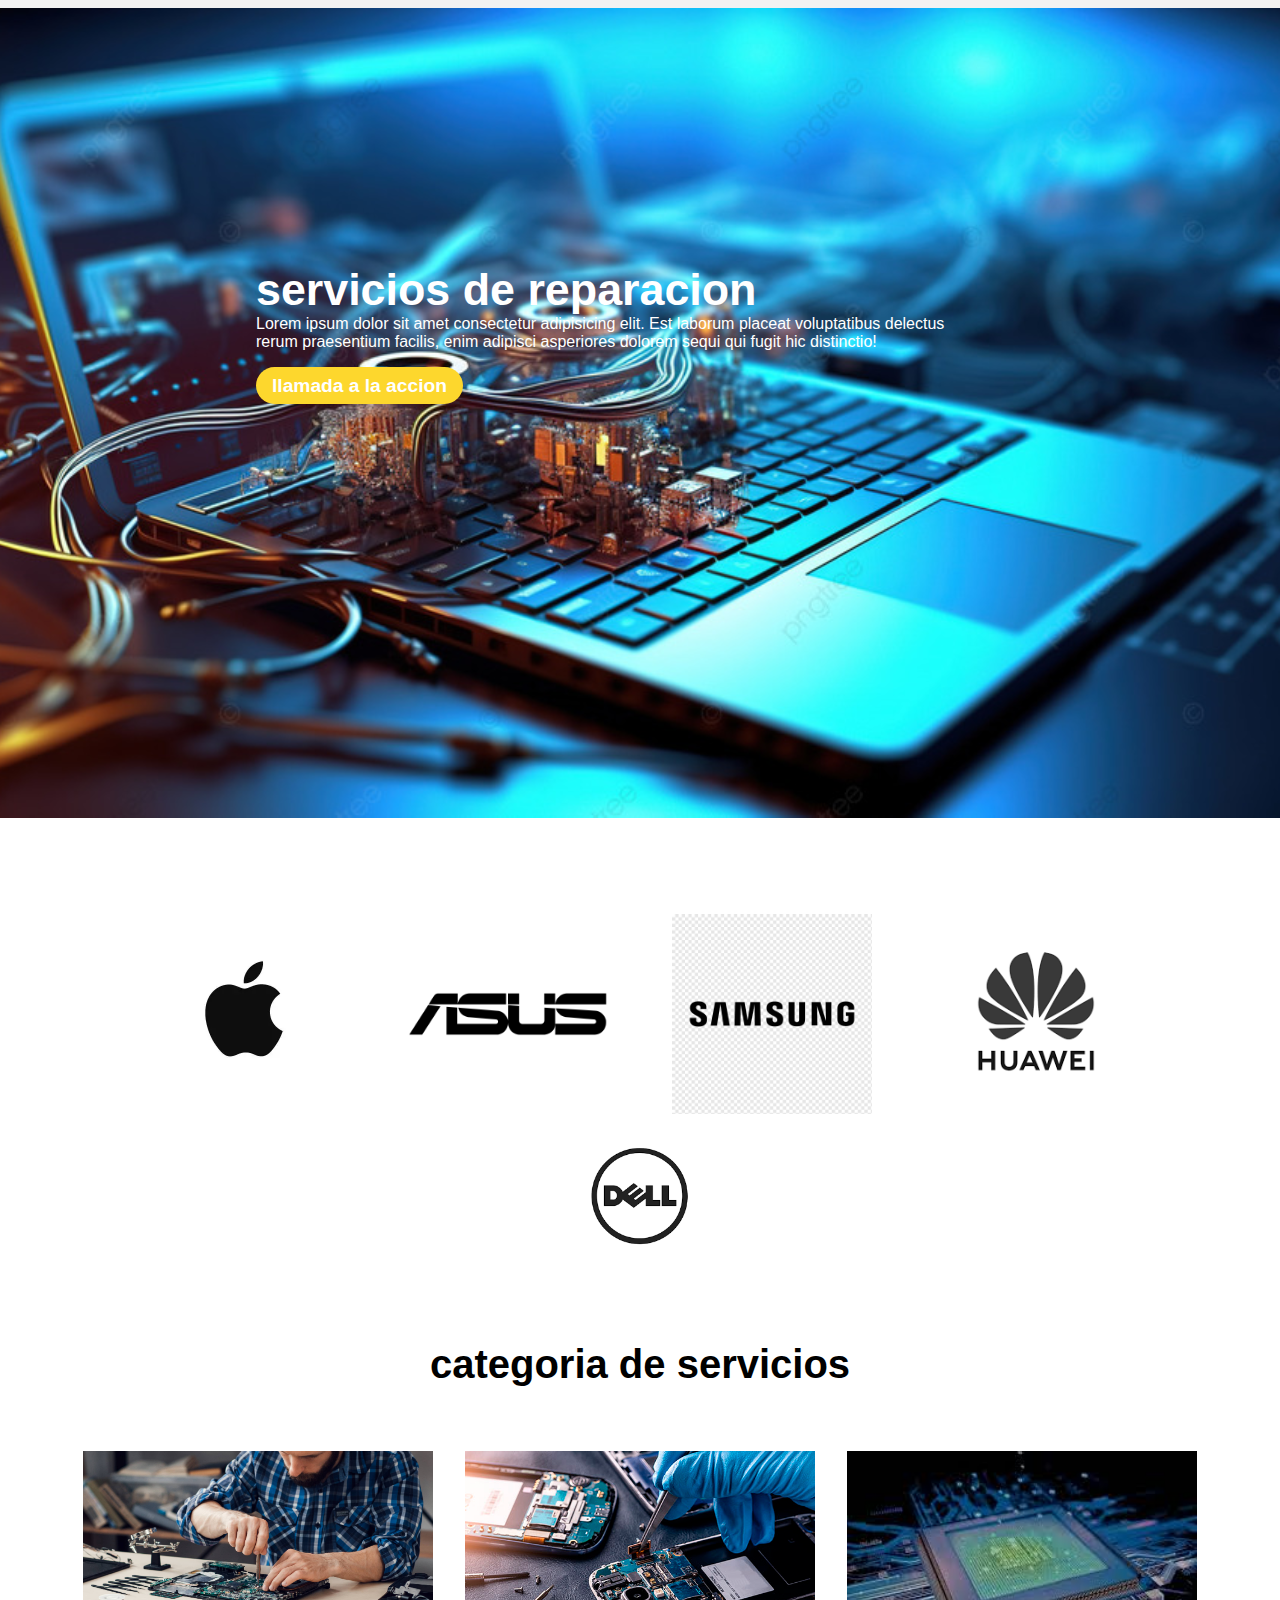
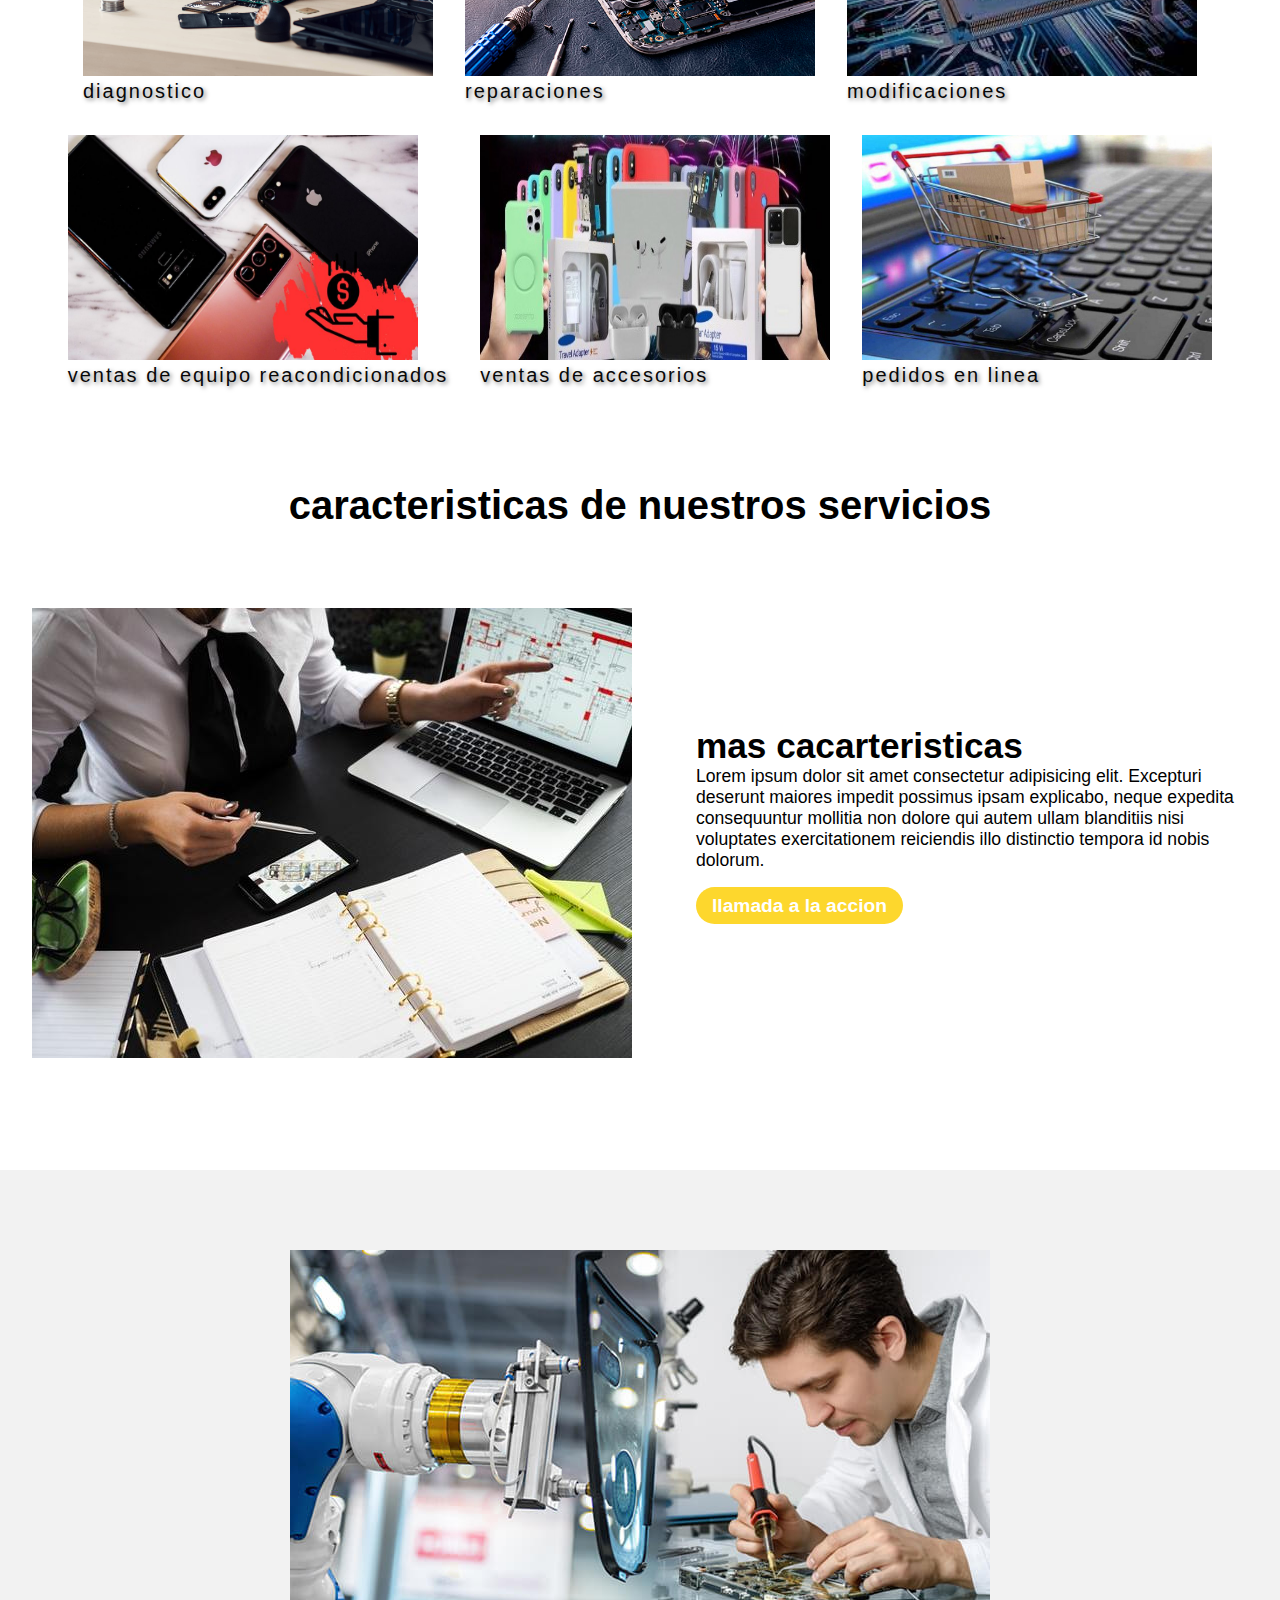
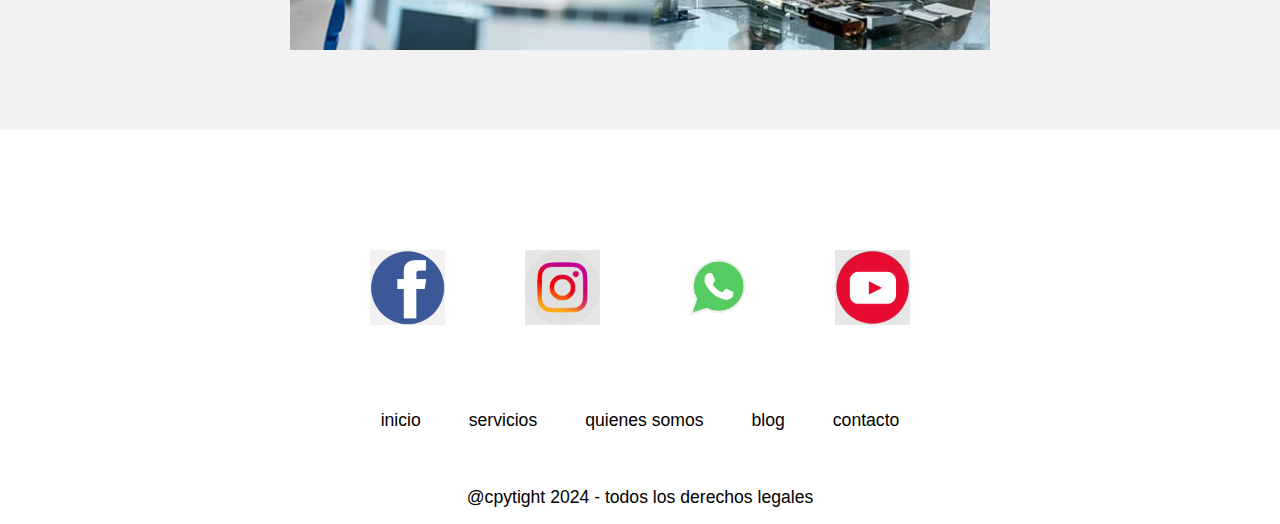
<file: prueba2.html>
<!DOCTYPE html>
<html lang="en">

<head>
    <meta charset="UTF-8">
    <meta name="viewport" content="width=device-width, initial-scale=1.0">
    <title>Sitioweb-reparacionest</title>
    <link rel="stylesheet" href="style.css">
</head>

<body>
    <header class="header-landing">
        <div class="wrap-logo">
            <imagen src="img/afondo de uinicio.jpg" alt="" class="logo-haeader">

        </div>
    </header>

    <section class="hero-section">
        <div class="wrap-hero-section">
            <h1>servicios de reparacion</h1>
            </p>Lorem ipsum dolor sit amet consectetur adipisicing elit.
            Est laborum placeat voluptatibus delectus rerum praesentium facilis,
            enim adipisci asperiores dolorem sequi qui fugit hic distinctio!
            <div class="wrap-cta">
                <a href="/" class="cta-a">llamada a la accion</a>
            </div>
        </div>
    </section>
    <section class="logo-section">
        <div class="wrap-logo-section">
            <img src="img/aple.webp" alt="" class="logo-brand">
            <img src="img/asus.png" alt="" class="logo-brand">
            <img src="img/samsung.png" alt="" class="logo-brand">
            <img src="img/huawei.png" alt="" class="logo-brand">
            <img src="img/dell.png" alt="" class="logo-brand">

        </div>
    </section>
    <section class="servicio-section">
        <div class="wrap-title-section">
            <h2>categoria de servicios</h2>
        </div>
        <div class="wrap-servicios-section">
            <a href="" class="item-servicios-section">
                <img src="img/diagnostico.jpg" alt="">
                </img>
                <p>diagnostico</p>
            </a>
            <a href="" class="item-servicios-section">
                <img src="img/reparaciones.jpg" alt="">
                </img>
                <p>reparaciones</p>
            </a>
            <a href="" class="item-servicios-section">
                <img src="img/modificaciones.jpeg" alt="">
                </img>
                <p>modificaciones</p>
            </a>

            <a href="" class="item-servicios-section">
                <img src="img/reacondicionados.png" alt="">
                </img>
                <p>ventas de equipo reacondicionados</p>
            </a>
            <a href="" class="item-servicios-section">
                <img src="img/acesorios.jpeg" alt="">
                </img>
                <p>ventas de accesorios</p>
            </a>
            <a href="" class="item-servicios-section">
                <img src="img/compras-online.jpg" alt="">
                </img>
                <p>pedidos en linea</p>
            </a>

        </div>
    </section>

    <section class="two-column-section">

        <div class="wrap-title-section">
            <h2>caracteristicas de nuestros servicios</h2>
        </div>

        <div class="wrap-two-column">
            <div class="wrap-img-two-column">
                <img src="img/two column.jpg" alt="">
            </div>
            <div class="wrap-img-two-column">
                <div class="wrap-text-column">
                    <h3>mas cacarteristicas</h3>
                    <p>Lorem ipsum dolor sit amet consectetur adipisicing elit.
                        Excepturi deserunt maiores impedit possimus ipsam explicabo, neque expedita consequuntur
                        mollitia non dolore qui autem
                        ullam blanditiis nisi voluptates exercitationem reiciendis illo
                        distinctio tempora id nobis dolorum.</p>
                    <div class="wrap-cta">
                        <a href="/" class="cta-a">llamada a la accion</a>
                    </div>
                </div>

            </div>

        </div>
    </section>

    <section class="two-column-section">
    </section>

    <section class="two-column-section form">

       
            <div class="wrap-img_two-column">
                <img src="img/disenador trabajando.jpg" alt="" class="imgfinal">
            </div>
        </div>
    </section>

    <foooter class="footer-section">
        <div class="wrap-menu-footer-section">
            <div class="wrap-social-logos">
                <ul>
                    <li>
                        <a href="">
                            <img src="img/facebook.png" alt="" class="social-logo">
                        </a>
                    </li>
                    <li>
                        <a href="">
                            <img src="img/instagram.png" alt="" class="social-logo">
                        </a>
                    </li>
                    <li>
                        <a href="">
                            <img src="img/wasthsapp.png" alt="" class="social-logo">
                        </a>
                    </li>
                    <li>
                        <a href="">
                            <img src="img/youtube.png" alt="" class="social-logo">
                        </a>
                    </li>
                </ul>
            </div>

            <div class="menu-footer-section">
                <div class="wrap-menu-footer-section">
                    <ul>
                        <li><a href=""></a>inicio</li>
                        <li><a href=""></a>servicios</li>
                        <li><a href=""></a>quienes somos</li>
                        <li><a href=""></a>blog</li>
                        <li><a href=""></a>contacto</li>
                    </ul>
                </div>
            </div>
        </div>
        <div class="menu-footer-section">
            <div class="footer-creds">
                <p>@cpytight 2024 - todos los derechos legales</p>
            </div>
        </div>
    </foooter>

</body>

</html>
</file>
<file: style.css>
:root {
  --main-c: #fdd72d;
  --border-r: 2rem;
}
/**estilos generales**/

* {
  margin: 0;
  padding: 0;
  font-family: "Segoe UI", Tahoma, Geneva, Verdana, sans-serif;
}

p {
  font-size: 1.1rem;
}

a {
  text-decoration: none;
}

ul,
li {
  list-style: none;
}

.wrap-cta {
  padding: 1.5rem 0;
}

.cta-a {
  color: #fff;
  font-weight: bold;
  font-size: 1.2rem;
  background-color: var(--main-c);
  padding: 0.5rem 1rem;
  border-radius: var(--border-r);
}

h1 {
  font-size: 2.8rem;
}
h2 {
  font-size: 2.5rem;
}
h3 {
  font-size: 2.2rem;
}

/** header **/

.header-landing {
  display: flex;
  justify-content: center;
  background-color: #f2f2f2;
  padding: 0.25rem;
}

.logo-header {
  max-width: 35px;
  height: 100%;
  width: 100%;
}

/** hero section**/

.hero-section {
  height: 90vh;
  background: url(img/afondo\ de\ uinicio.jpg);
  background-position: center;
  background-repeat: no-repeat;
  background-size: cover;
  background-color: rgba(#106, #141, #163, 0.7);
  background-blend-mode: multiply;
  margin-top: 0;
  align-items: center;
}

.wrap-hero-section {
  max-width: 700px;
  color: #fff;
  padding: 20%;
}

/** logo brank section**/

section {
  margin: 5rem 0;
}

.secetion h2 {
  padding: 2rem 0;
}

.wrap-logo-section {
  display: flex;
  flex-flow: row wrap;
  justify-content: center;
  align-items: center;
}
.logo-brand {
  width: 200px;
  padding: 1rem 2rem;
  filter: grayscale(1);
}

/**wrap tittle**/

.wrap-title-section {
  display: flex;
  justify-content: center;
  margin: 3rem 1rem;
}

/**servicios section**/
.servicio-section {
  background-color: #fff;
}
.item-servicios-section p {
  font-family: "arial", cursive;
  font-size: 20px;
  color: #080808;
  text-shadow: 2px 2px 4px rgba(0, 0, 0, 0.5);
  letter-spacing: 2px;
}

.wrap-servicios-section {
  display: flex;
  flex-flow: row wrap;
  justify-content: center;
}
.item-servicios-section {
  padding: 1rem;
}

.item-servicios-section img {
  width: 350px;
  height: 225px;
}
/** two columns section**/

.wrap-two-column {
  display: flex;
}

.wrap-img-two-column {
  padding: 2rem;
  display: flex;
  justify-content: center;
  align-items: center;
  flex-flow: column;
}
.wrap-tex-column h3 {
  padding: 2rem 0;
}
.wrap-tex-column p {
  padding-bottom: 1rem;
}

/**form section**/

section.two-column-section.form {
  background-color: #f2f2f2;
  padding: 3rem 0;
}

.wrap-img_two-column {
  padding: 2rem;
  display: flex;
  justify-content: center;
  align-items: center;
  flex-flow: column;
}
.form input,
.form textarea {
  display: flex;
  width: 100%;
  line-height: 1, 75rem;
  border: 1.5px solid #f2f2f2;
  border-radius: var(--border-r);
}

.form textarea {
  min-height: 200px;
}

input[type="submit"] {
  border: 0;
  display: inline;
  cursor: pointer;
}

/**footer**/

.footer-section {
  max-width: 1200px;
  margin: 0 auto;
}

.menu-footer-section {
  padding: 1rem 0;
}
.wrap-social-logos ul,
.wrap-menu-footer-section ul {
  display: flex;
  justify-content: center;
}

.social-logo {
  max-width: 75px;
  width: 100%;
  padding: 1rem;
}

.wrap-menu-footer-section ul li {
  font-size: 1.1rem;
  padding: 1.5rem;
}

.footer-creds {
  display: flex;
  justify-content: center;
}

@media (max-width: 940px) {
  .form .wrap-img_two-column img {
    width: 200px;
    height: 200px;
  }
  .wrap-two-column {
    display: block;
  }
  .wrap-img-two-column img {
    width: 200px;
    height: 200px;
  }
  .wrap-menu-footer-section ul li {
    font-size: 10px;
    font-weight: bold;
    line-height: 1vh;
  }
  .social-logo {
    max-width: 75px;
    width: 70%;
    padding: 1rem;
  }
}
</file>
